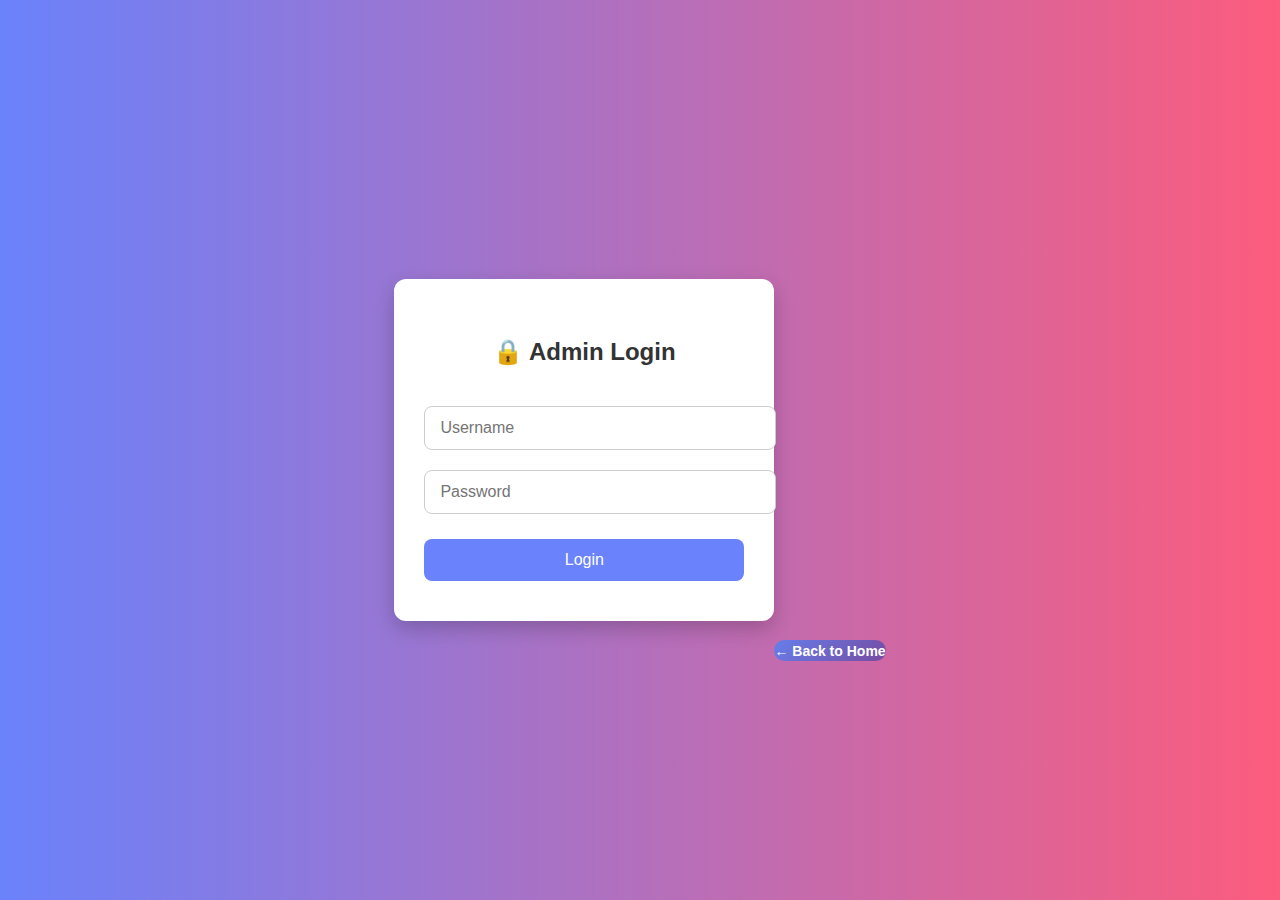
<file: admin-login.html>
<!DOCTYPE html>
<html lang="en">
<head>
    <meta charset="UTF-8">
    <meta name="viewport" content="width=device-width, initial-scale=1.0">
    <title>Admin Login</title>
    <link rel="stylesheet" href="admin-login.css">
</head>
<body>

<div class="login-box">
    <h2>🔒 Admin Login</h2>
    <form onsubmit="return adminLogin()">
        <input type="text" id="username" placeholder="Username" required>
        <input type="password" id="password" placeholder="Password" required>
        <button type="submit">Login</button>
    </form>
</div>

<div class="back-home">
    <a href="index2.html">← Back to Home</a>
</div>

<script>
function adminLogin() {
    const username = document.getElementById("username").value;
    const password = document.getElementById("password").value;

    if (username === "admin" && password === "admin123") {
        localStorage.setItem("adminLoggedIn", "true");
        localStorage.setItem("adminName", username);
        window.location.href = "admin-bookings.html";
    } else {
        alert("❌ Invalid username or password");
    }
    return false;
}
</script>

</body>
</html>
</file>
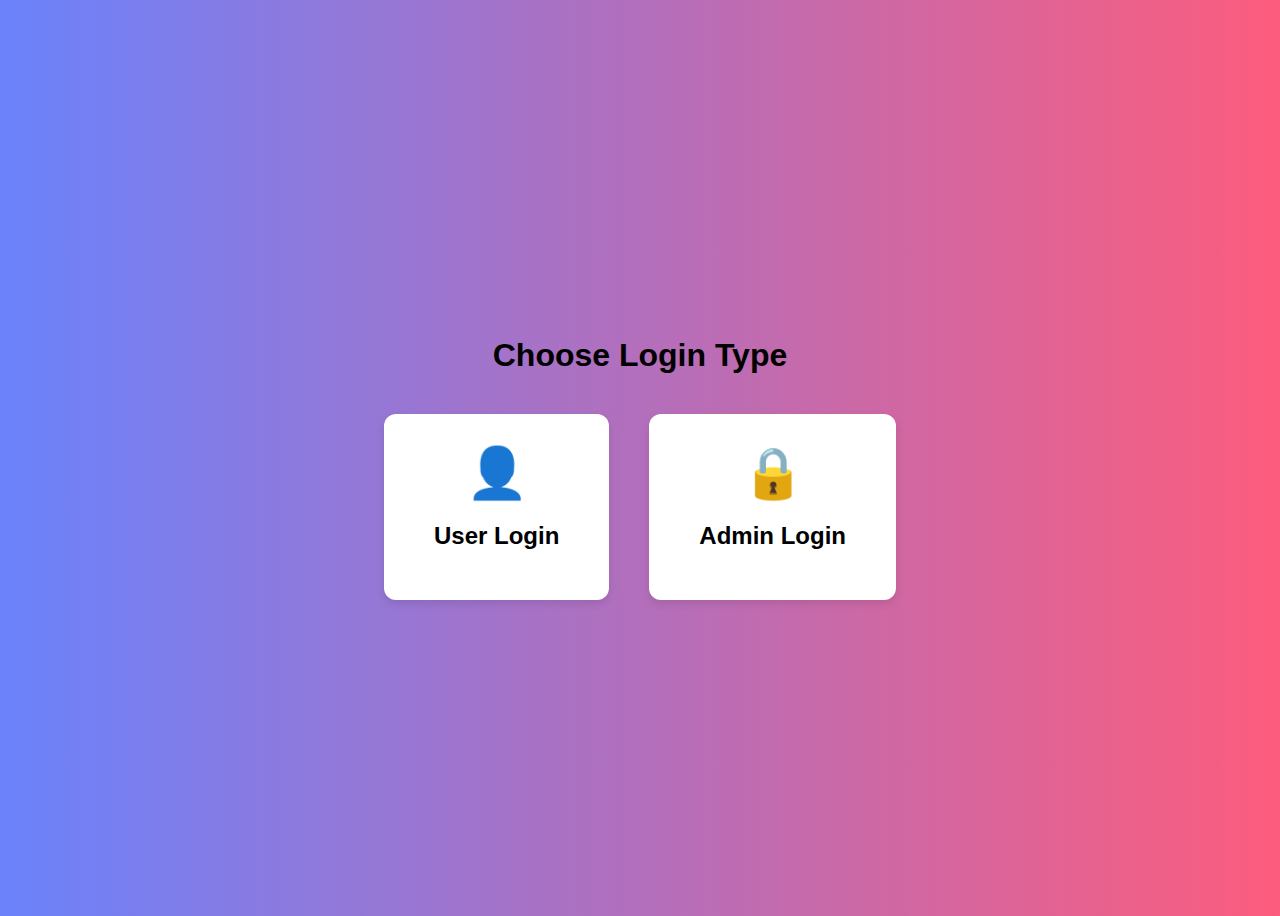
<file: index2.html>
<!DOCTYPE html>
<html lang="en">
<head>
    <meta charset="UTF-8">
    <meta name="viewport" content="width=device-width, initial-scale=1.0">
    <title>Login Selection</title>
    <style>
        body {
            font-family: Arial, sans-serif;
            display: flex;
            flex-direction: column;
            justify-content: center;
            align-items: center;
            height: 100vh;
            background: linear-gradient(to right, #6a82fb, #fc5c7d);

        }

        h1 {
            margin-bottom: 40px;
        }

        .login-options {
            display: flex;
            gap: 40px;
        }

        .login-card {
            background-color: #fff;
            border-radius: 12px;
            box-shadow: 0 4px 8px rgba(0,0,0,0.1);
            padding: 30px 50px;
            text-align: center;
            cursor: pointer;
            transition: transform 0.2s;
        }

        .login-card:hover {
            transform: scale(1.05);
        }

        .login-card h2 {
            margin-bottom: 20px;
        }

        .login-card span {
            font-size: 50px;
            display: block;
            margin-bottom: 10px;
        }

        .back-home {
    margin-top: 600px;
    text-align: left;
    background: linear-gradient(135deg, #667eea, #764ba2);
    border: none;
    border-radius: 60px;
    color: white;
    font-size: 1.1rem;
    font-weight: bold;
}

.back-home a {
    display: inline-block;   /* prevents full-width */
    font-size: 14px;
    color: white;
    text-decoration: none;
    background: none;
    padding: 0;
}

.back-home a:hover {
    color: #eeedf0;
    /* text-decoration: underline; */
}

    </style>
</head>
<body>
    <h1>Choose Login Type</h1>

    <div class="login-options">
        <div class="login-card" onclick="goToLogin('user')">
            <span>👤</span>
            <h2>User Login</h2>
        </div>

        <div class="login-card" onclick="goToLogin('admin')">
            <span>🔒</span>
            <h2>Admin Login</h2>
        </div>
    </div>

    <script>
        function goToLogin(type) {
            if(type === "user") {
                window.location.href = "login.html"; // redirect to user login
            } else if(type === "admin") {
                window.location.href = "admin-login.html"; // redirect to admin login
            }
        }
    </script>
</body>
</html>
</file>
<file: admin-login.css>
/* Admin Login Page CSS Fix */

body {
    margin: 0;
    padding: 0;
    height: 100vh;
    display: flex;
    justify-content: center;
    align-items: center;
    font-family: Arial, sans-serif;
    background: linear-gradient(to right, #6a82fb, #fc5c7d); /* gradient background */
}

.login-box {
    background-color: #fff;
    padding: 40px 30px;
    border-radius: 12px;
    box-shadow: 0 8px 20px rgba(0,0,0,0.2);
    text-align: center;
    width: 320px;
}

/* Heading */
.login-box h2 {
    margin-bottom: 30px;
    color: #333;
}

/* Inputs */
.login-box input[type="text"],
.login-box input[type="password"] {
    width: 100%;
    padding: 12px 15px;
    margin: 10px 0;
    border: 1px solid #ccc;
    border-radius: 8px;
    font-size: 16px;
}

/* Focus effect */
.login-box input[type="text"]:focus,
.login-box input[type="password"]:focus {
    border-color: #6a82fb;
    outline: none;
    box-shadow: 0 0 5px rgba(106,130,251,0.5);
}

/* Button */
.login-box button {
    width: 100%;
    padding: 12px;
    margin-top: 15px;
    border: none;
    border-radius: 8px;
    background-color: #6a82fb;
    color: white;
    font-size: 16px;
    cursor: pointer;
    transition: 0.3s;
}

.login-box button:hover {
    background-color: #5a6fd3;
}

/* Optional: Emoji lock next to title */
.login-box h2 span {
    margin-right: 8px;
}


.back-home {
    margin-top: 400px;
    text-align: left;
    background: linear-gradient(135deg, #667eea, #764ba2);
    border: none;
    border-radius: 60px;
    color: white;
    font-size: 1.1rem;
    font-weight: bold;
}

.back-home a {
    display: inline-block;   /* prevents full-width */
    font-size: 14px;
    color: white;
    text-decoration: none;
    background: none;
    padding: 0;
}

.back-home a:hover {
    color: #eeedf0;
    /* text-decoration: underline; */
}
</file>
